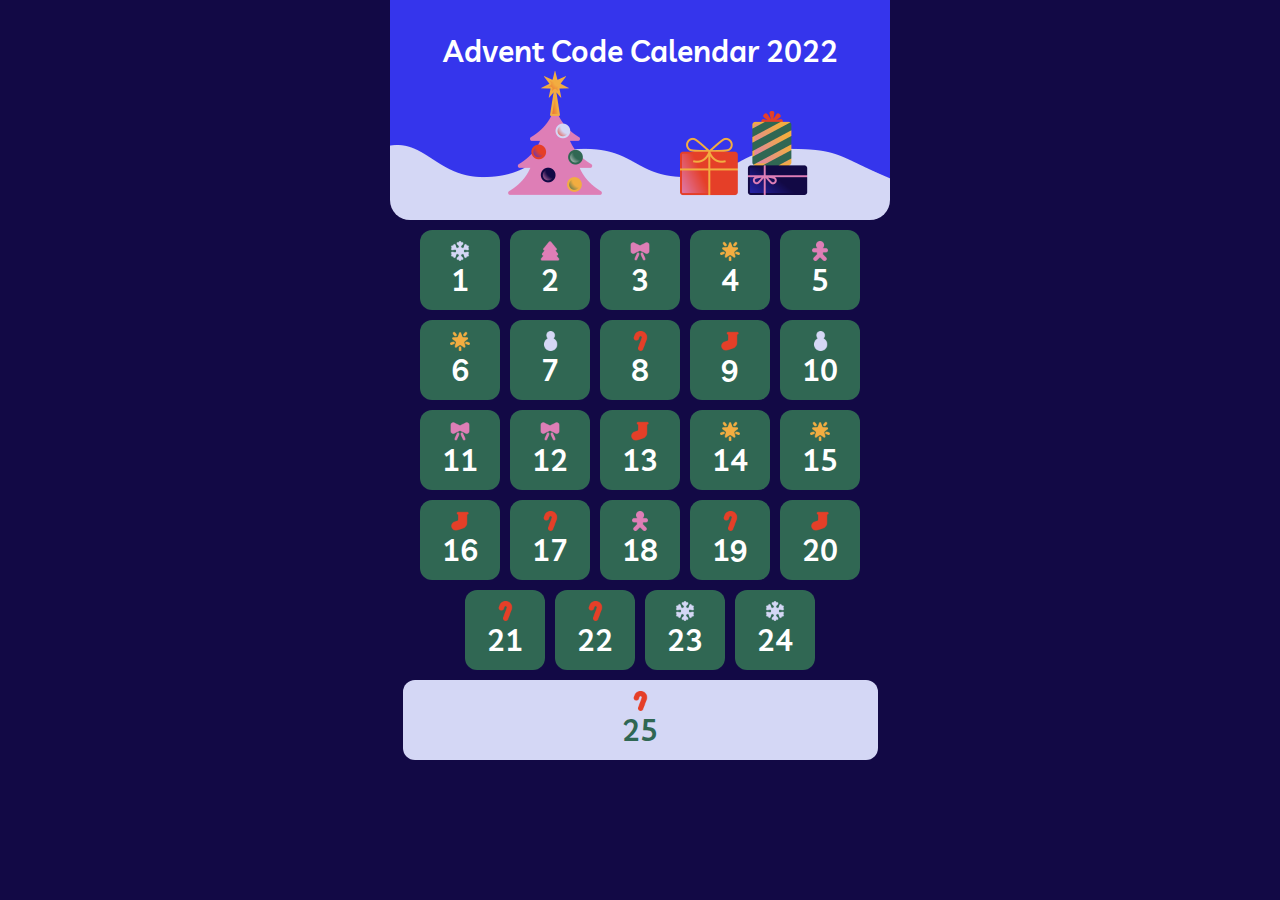
<file: adventCalendar/index.html>
<!DOCTYPE html>
<html lang="en">
<head>
    <meta charset="UTF-8">
    <meta http-equiv="X-UA-Compatible" content="IE=edge">
    <meta name="viewport" content="width=device-width, initial-scale=1.0">
    <title>Advent Code Calendar | Coding Week</title>

    <link rel="preconnect" href="https://fonts.googleapis.com">
    <link rel="preconnect" href="https://fonts.gstatic.com" crossorigin>
    <link href="https://fonts.googleapis.com/css2?family=Livvic:wght@500;600;700&display=swap" rel="stylesheet">

    <link rel="stylesheet" href="style.css">
</head>
<body>
    <div class="container">
        <header>
            <h1>Advent Code Calendar 2022</h1>
        </header>

        <main>
            <div class="calendar">

            </div>

            <div id="modal" class="modal-overlay modal-hidden">
                <div class="modal-window">
                    <div class="modal-content"></div>
                    <button class="modal-button">CHIUDI</button>
                </div>
            </div>
        </main>
    </div>

    <script src="source.js"></script>
    <script src="script.js"></script>
</body>
</html>
</file>
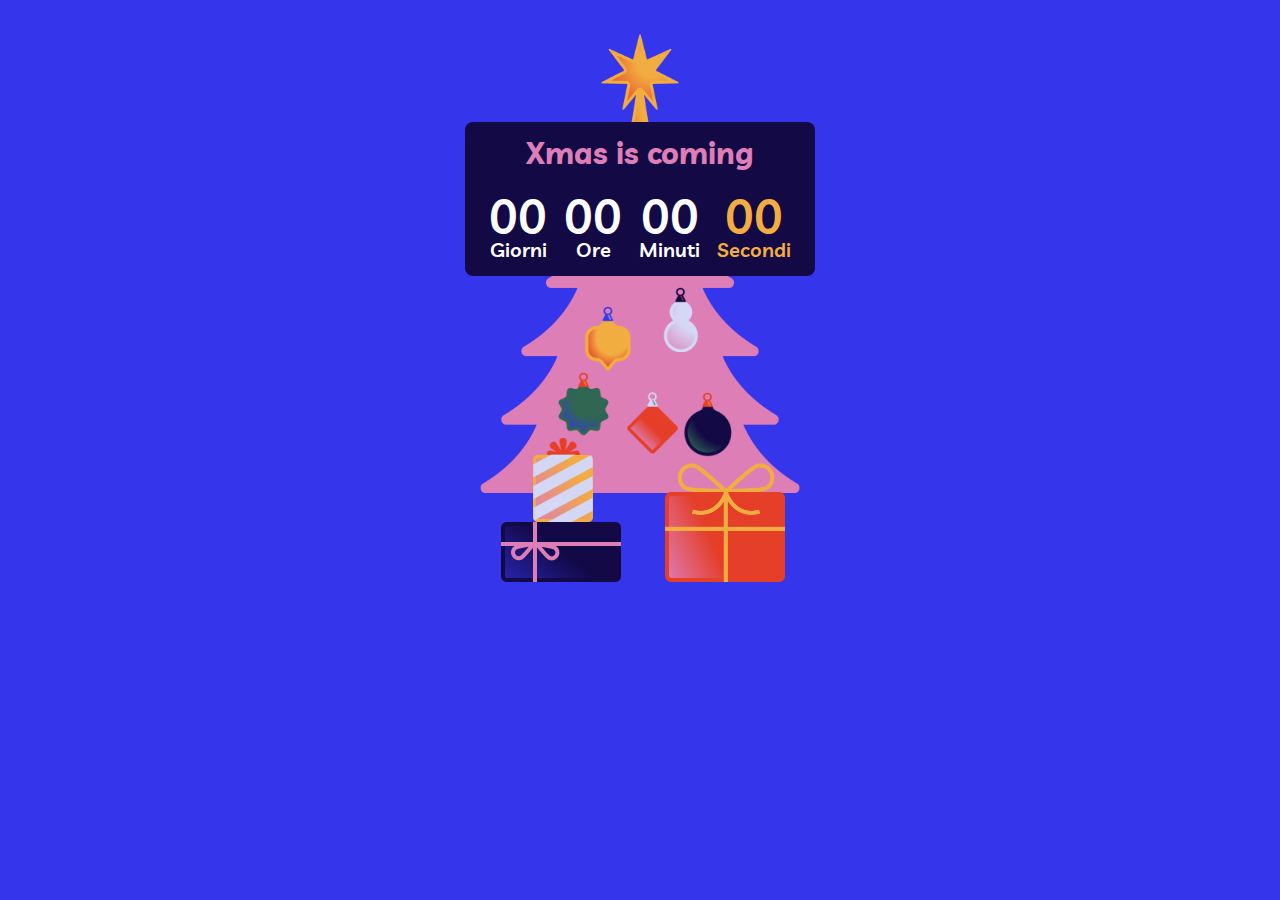
<file: xmasCounter/index.html>
<!DOCTYPE html>
<html lang="en">
    <head>
        <meta charset="UTF-8">
        <meta http-equiv="X-UA-Compatible" content="IE=edge">
        <meta name="viewport" content="widh=device-width, initial-scale=1.0">
        <title>Xmas Counter</title>
        
        <link rel="preconnect" href="https://fonts.googleapis.com">
        <link rel="preconnect" href="https://fonts.gstatic.com" crossorigin>
        <link href="https://fonts.googleapis.com/css2?family=Livvic:ital,wght@1,600&display=swap" rel="stylesheet">

        <link rel="stylesheet" href="style.css">
    </head>
    <body>
        <div class="container">
            <div class="xmas-stage">

                <div class="panel">
                    <h1>Xmas is coming</h1>
                    <!-- Counter -->
                    <div class="counter">
                        <div class="counter-block">
                            <div id="days" class="counter-block-number">00</div>
                            <div class="counter-block-label">Giorni</div>
                        </div>
                        <div class="counter-block">
                            <div id="hours" class="counter-block-number">00</div>
                            <div class="counter-block-label">Ore</div>
                        </div>
                        <div class="counter-block">
                            <div id="minutes" class="counter-block-number">00</div>
                            <div class="counter-block-label">Minuti</div>
                        </div>
                        <div class="counter-block">
                            <div id="seconds" class="counter-block-number">00</div>
                            <div class="counter-block-label">Secondi</div>
                        </div>
                    </div>
                </div>
                    <img src="./images/tree.png" alt="albero">

                    <img class="gift gift_1" src="images/gift_1.png" alt="regalo 1">
                    <img class="gift gift_2" src="./images/gift_2.png" alt="regalo 2">
                    <img class="gift gift_3" src="./images/gift_3.png" alt="regalo 3">
                    
                    <img class="ball ball_1" src="images/ball_1.png" alt="pallina 1">
                    <img class="ball ball_2" src="./images/ball_2.png" alt="pallina 2">
                    <img class="ball ball_3" src="./images/ball_3.png" alt="pallina 3">
                    <img class="ball ball_4" src="./images/ball_4.png" alt="pallina 4">
                    <img class="ball ball_5" src="./images/ball_5.png" alt="pallina 5">
                
            </div> 
        </div>

        <script src="script.js"></script>
    </body>
</html>
</file>
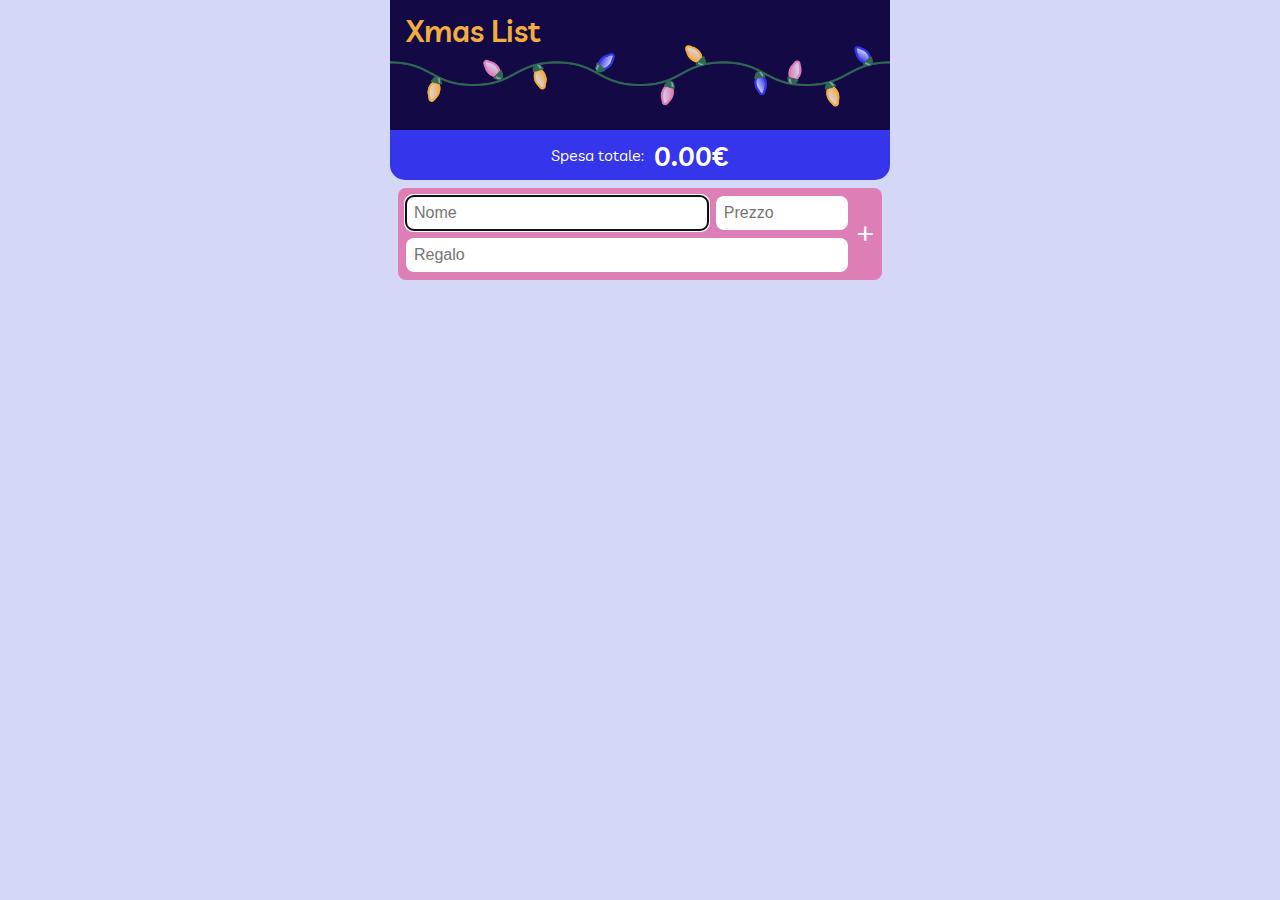
<file: xmasList/index.html>
<!DOCTYPE html>
<html lang="en">
<head>
    <meta charset="UTF-8">
    <meta http-equiv="X-UA-Compatible" content="IE=edge">
    <meta name="viewport" content="width=device-width, initial-scale=1.0">
    <title>Xmas List | Coding Week</title>

    <link rel="preconnect" href="https://fonts.googleapis.com">
    <link rel="preconnect" href="https://fonts.gstatic.com" crossorigin>
    <link href="https://fonts.googleapis.com/css2?family=Livvic:wght@500;600;700&display=swap" rel="stylesheet">

    <link rel="stylesheet" href="./style.css">
</head>
<body>
    <div class="container">
        <header>
            <div class="header-top">
                <h1>Xmas List</h1>
            </div>
            <div class="header-bottom">
                Spesa totale: <span class="total-slot">0.00€</span>
            </div>
        </header>
        <main>
            <ul class="gifts-list">
            </ul>

            <form id="gift-form">
                <div class="form-fields">
                    <input type="text" placeholder="Nome" id="name-field" autofocus required>
                    <input type="number" min="0.01" step="0.01" max="100" placeholder="Prezzo" id="price-field" required>
                    <input type="text" placeholder="Regalo" id="description-field" maxlength="30" required>
                </div>
                <button class="form-button">+</button>
            </form>

        </main>

    </div>

    <script src="./script.js"></script>
</body>
</html>
</file>
<file: xmasList/style.css>
* {
    margin: 0;
    padding: 0;
    box-sizing: border-box;
}

.container {
    max-width: 500px;
    margin: 0 auto;
}

html {
    background-color: #d4d7f5;
    font-family: Livvic, sans-serif;
}

h1 {
    color: #f2ad41;
    padding: 16px;
    font-size: 30px;
    font-weight: 600;
    line-height: 1;
}

.header-top {
    height: 130px;
    background-color: #120945;
    background-size: contain;
    background-repeat: no-repeat;
    background-position: center bottom;
    background-image: url(./images/lights.png);
}

header {
    position: sticky;
    top: 0;
    left: 0;
}

.header-bottom {
    height: 50px;
    background-color: #3535ec;
    border-radius: 0 0 15px 15px;
    display: flex;
    align-items: center;
    justify-content: center;
    color: white;
}

.total-slot {
    font-size: 28px;
    font-weight: 600;
    margin-left: 10px;
}

main {
    padding: 8px;
}

.gift {
    border: 4px solid white;
    border-radius: 8px;
    display: flex;
    margin-bottom: 8px;
}

.gift-info {
    width: 70%;
    padding: 8px;
}

.gift-price {
    padding: 8px;
    width: 20%;
}

.gift-button {
    width: 10%;
    border: none;
    background-color: white;
    padding-left: 4px;
}

form {
    background-color: #de7eb6;
    border-radius: 8px;
    display: flex;
}

.form-fields {
    padding: 8px;
    display: flex;
    flex-wrap: wrap;
    row-gap: 8px;
    justify-content: space-between;
}

input {
    font-size: 16px;
    padding: 8px;
    border: none;
    border-radius: 8px;
    width: 100%;
}

#name-field {
    width: calc(70% - 8px);
}

#price-field {
    width: 30%;
}

.form-button {
    border: none;
    background-color: transparent;
    color: white;
    font-size: 30px;
    padding-right: 8px;
}
</file>
<file: adventCalendar/style.css>
/** COLOR PALETTE & FONT 
* blue: #3535ec;
* blue-dark: #120945;
* gray: #d4d7f5;
* green: #306753;
* pink: #de7eb6;
* font: Livvic, sans-serif;
*/

/* CSS Reset */
* {
    margin: 0;
    padding: 0;
    box-sizing: border-box;
}

.container {
    max-width: 500px;
    margin: 0 auto;
}

/* Generic rules */
html {
    color: white;
    background-color: #120945;
    font-family: Livvic, sans-serif;
}

h1 {
    font-size: 30px;
    font-weight: 600;
    text-align: center;
    padding: 32px 16px;
}

/* Header */
header {
    height: 220px;
    background-color: #3535ec;
    border-radius: 0 0 20px 20px;

    position: sticky;
    top: 0;
    left: 0;

    background-size: cover;
    background-repeat: no-repeat;
    background-position: center 70px;
    background-image: url('images/header-bg.png');

    z-index: 1;
}

/* Calendario */

.calendar {
    padding: 5px;

    display: flex;
    justify-content: center;
    flex-wrap: wrap;
}

.box {
    width: 80px;
    height: 80px;
    margin: 5px;
    border-radius: 12px;
    background-color: #306753;

    display: flex;
    flex-direction: column;
    align-items: center;
    justify-content: center;
}

.box:last-child {
    width: calc(100% - 15px);
    color: #306753;
    background-color: #d4d7f5;
}

.box-icon {
    width: 20px;
    height: 20px;
}

.box-date {
    font-size: 30px;
    font-weight: 600;
}

.box-opened {
    opacity: 0.6;
}

/* Modale */

.modal-overlay {
    position: fixed;
    top: 0;
    left: 0;
    height: 100%;
    width: 100%;

    padding: 32px;
    display: flex;
    align-items: center;
    justify-content: center;

    background-color: rgba(12, 11, 74, 0.8);

    z-index: 2;
}

.modal-window {
    min-width: 320px;
    min-height: 320px;
    background-color: #de7eb6;
    border-radius: 12px;

    padding: 32px;
    text-align: center;

    display: flex;
    flex-direction: column;
    align-items: center;
    justify-content: space-around;

    transform: scale(1);

    transition: transform 0.5s;
}

.modal-content {
    margin-bottom: 12px;
}

.modal-content * {
    max-width: 100%;
}

.modal-button {
    border: 0;
    padding: 8px 12px;
    font-size: 20px;
    background-color: #3535ec;
    color: white;
}

.modal-hidden {
    visibility: hidden;
}

.modal-hidden .modal-window {
    transform: scale(0);
}
</file>
<file: xmasCounter/style.css>
/* CSS reset */
* {
    box-sizing: border-box;
    margin: 0;
    padding: 0;
}

img {
    max-width: 100%;
}


html {
    background-color: #3535EC;
    font-family: 'Livvic', sans-serif;
    line-height: 1;
}

.container {
    width: 350px;
    margin: 32px auto 0 auto;
}

.xmas-stage {
    position: relative;
    height: 600px;
}

.panel {
    background-color: #120945;
    padding: 16px 24px;
    border-radius: 8px;
    position: absolute;
    top: 90px;
    width: 100%;
}

h1 {
    text-align: center;
    color:  #DE7EB6;
    margin-bottom: 24px;
    font-size: 30px;
}

.counter {
    display: flex;
    justify-content: space-between;
}

.counter-block {
    color: white;
    text-align: center;
    font-weight: 600;
}

.counter-block:last-child {
    color: #F2AD41;
}

.counter-block-number {
    font-size: 48px;
}

.counter-block-label {
    font-size: 20px;
}

.gift {
    position: absolute;
    width: 120px;
}

.gift_1 {
    bottom: 50px;
    right: 30px;
}

.gift_2 {
    bottom: 50px;
    left: 36px;
    width: 120px;
}

.gift_3 {
    bottom: 110px;
    left: 68px;
    width: 60px;
}

.ball {
    position: absolute;
    width: 65px;
}

.ball_1 {
    top: 340px;
    left: 86px;
}

.ball_2 {
    top: 274px;
    left: 110px;
}

.ball_3 {
    top: 255px;
    right: 102px;
}

.ball_4 {
    top: 360px;
    right: 75px;
}

.ball_5 {
    top: 360px;
    left: 155px;
}

.gift:hover {
    animation-name: jingle;
    animation-duration: 0.2s;
    animation-iteration-count: infinite;
    animation-direction: alternate;
}

.ball:hover {
    animation-name: bump;
    animation-duration: 0.2s;
    animation-iteration-count: infinite;
    animation-direction: alternate;
}

@keyframes jingle {
    from {
        transform: rotate(-15deg);
    }
    to {
        transform: rotate(155deg);
    }
}

@keyframes bump {
    from {
        transform: scale(1);
    }
    to {
        transform: scale(1.2);
    }
}
</file>
